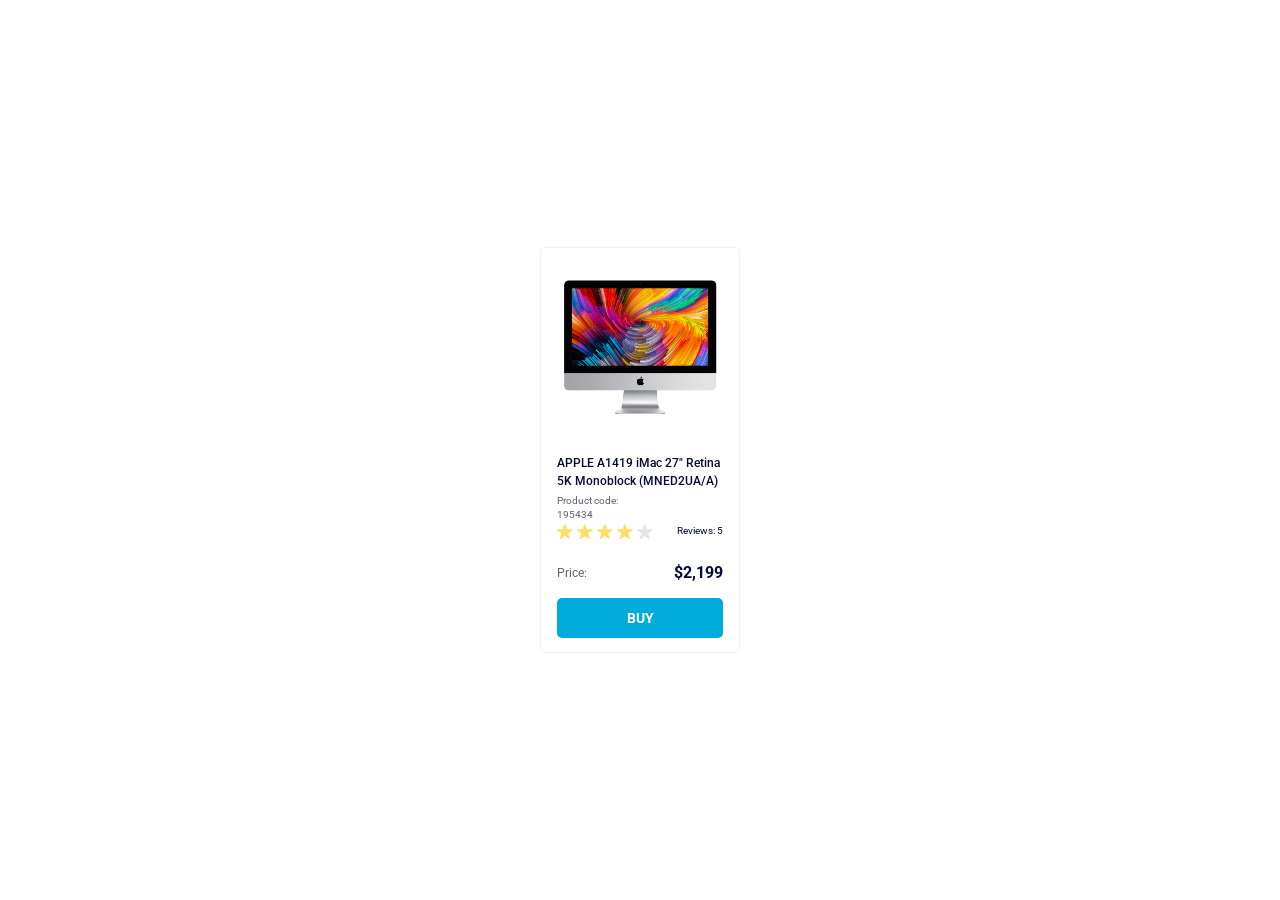
<file: index.html>
<!doctype html><html lang="en"><head><meta charset="utf-8"><meta name="viewport" content="width=device-width, initial-scale=1.0"><title>Product cards</title><link rel="stylesheet" href="index.c744c0f2.css"><link href="https://fonts.googleapis.com/css2?family=Roboto:wght@400;500;700&display=swap" rel="stylesheet"></head><body> <div class="card" data-qa="card"> <img src="imac.202c52ff.jpeg" alt="imac" class="card__img"> <div class="card__title"> APPLE A1419 iMac 27" Retina <br> 5K Monoblock (MNED2UA/A) </div> <div class="card__product">Product code: 195434</div> <div class="card__rating"> <div class="stars stars--4"> <div class="stars__star"></div> <div class="stars__star"></div> <div class="stars__star"></div> <div class="stars__star"></div> <div class="stars__star"></div> </div> <div class="card__reviews">Reviews: 5</div> </div> <div class="price"> <div class="price__text">Price:</div> <div class="price__number">$2,199</div> </div> <a href="#" class="card__buy" data-qa="hover"> Buy </a> </div> </body></html>
</file>
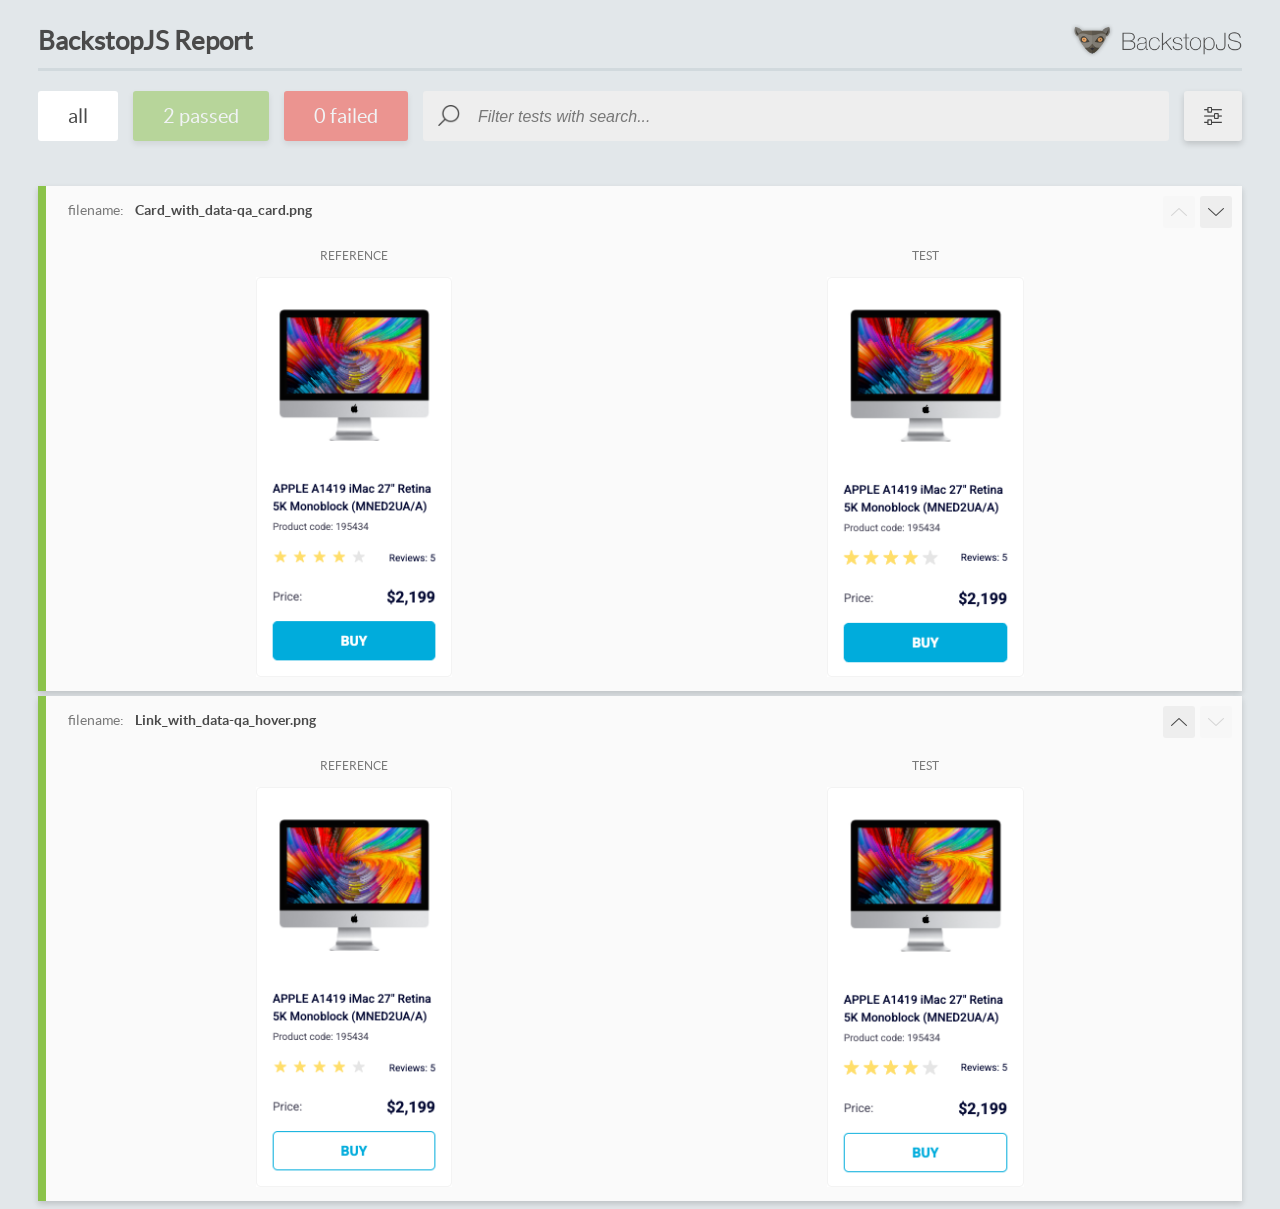
<file: report/html_report/index.html>
<!DOCTYPE html>
<html>
  <head>
    <meta charset="utf-8">
    <!-- Disable Cache -->
    <meta http-equiv="Cache-Control" content="no-cache, no-store, must-revalidate">
    <meta http-equiv="Pragma" content="no-cache">
    <meta http-equiv="Expires" content="0">

    <title>BackstopJS Report</title>

    <style>
      @font-face {
          font-family: 'latoregular';
          src: url('./assets/fonts/lato-regular-webfont.woff2') format('woff2'),
              url('./assets/fonts/lato-regular-webfont.woff') format('woff');
          font-weight: 400;
          font-style: normal;
      }
      @font-face {
          font-family: 'latobold';
          src: url('./assets/fonts/lato-bold-webfont.woff2') format('woff2'),
              url('./assets/fonts/lato-bold-webfont.woff') format('woff');
          font-weight: 700;
          font-style: normal;
      }

      .ReactModal__Body--open {
          overflow: hidden;
      }
      .ReactModal__Body--open .header {
        display: none;
      }

    </style>
  </head>
  <body style="background-color: #E2E7EA">
    <div id="root">

    </div>
    <script>
      function report (report) { // eslint-disable-line no-unused-vars
        window.tests = report;
      }
    </script>
    <script src="config.js"></script>
    <script src="index_bundle.js"></script>
  </body>
</html>
</file>
<file: index.c744c0f2.css>
.card{box-sizing:border-box;background-color:#fff;border:1px solid #f3f3f3;border-radius:5px;flex-direction:column;width:200px;height:406px;display:flex}.card__img{background-color:#f3f3f3;width:160px;height:134px;margin-top:32px;margin-left:19px;margin-right:19px}.card__title{color:#060b35;height:36px;margin-top:40px;margin-left:16px;margin-right:16px;font-size:12px;font-weight:500;line-height:18px}.card__product{color:#616070;width:98px;height:14px;margin-top:4px;margin-left:16px;margin-right:84px;font-size:10px;font-weight:400;line-height:14px}.card__rating{justify-content:space-between;width:166px;height:16px;margin-top:16px;margin-left:16px;margin-right:16px;display:flex}.card__reviews{color:#060b35;height:16px;font-size:10px;font-weight:400;line-height:14px}.card__buy{box-sizing:border-box;color:#fff;text-transform:uppercase;background-color:#00acdc;border:1px solid #0000;border-radius:5px;justify-content:center;align-items:center;width:166px;height:40px;margin-top:16px;margin-left:16px;margin-right:16px;font-size:14px;font-weight:700;line-height:16px;text-decoration:none;display:flex}.card__buy:hover{color:#00acdc;background-color:#fff;border:1px solid #00acdc}.price{justify-content:space-between;align-items:center;margin-top:24px;margin-left:16px;margin-right:16px;display:flex}.price__text{color:#616070;font-size:12px;font-weight:400;line-height:18px}.price__number{color:#060b35;font-size:16px;font-weight:700;line-height:18px}.stars{display:flex}.stars__star{background-image:url(star.822d561e.svg);background-repeat:no-repeat;background-size:contain;width:16px;height:16px}.stars__star:not(:last-child){margin-right:4px}.stars--1 .stars__star:nth-child(-n+1),.stars--2 .stars__star:nth-child(-n+2),.stars--3 .stars__star:nth-child(-n+3),.stars--4 .stars__star:nth-child(-n+4),.stars--5 .stars__star:nth-child(-n+5){background-image:url(star-active.edda4c43.svg)}body{justify-content:center;align-items:center;min-height:100vh;margin:0;font-family:Roboto,sans-serif;display:flex}
/*# sourceMappingURL=index.c744c0f2.css.map */
</file>
